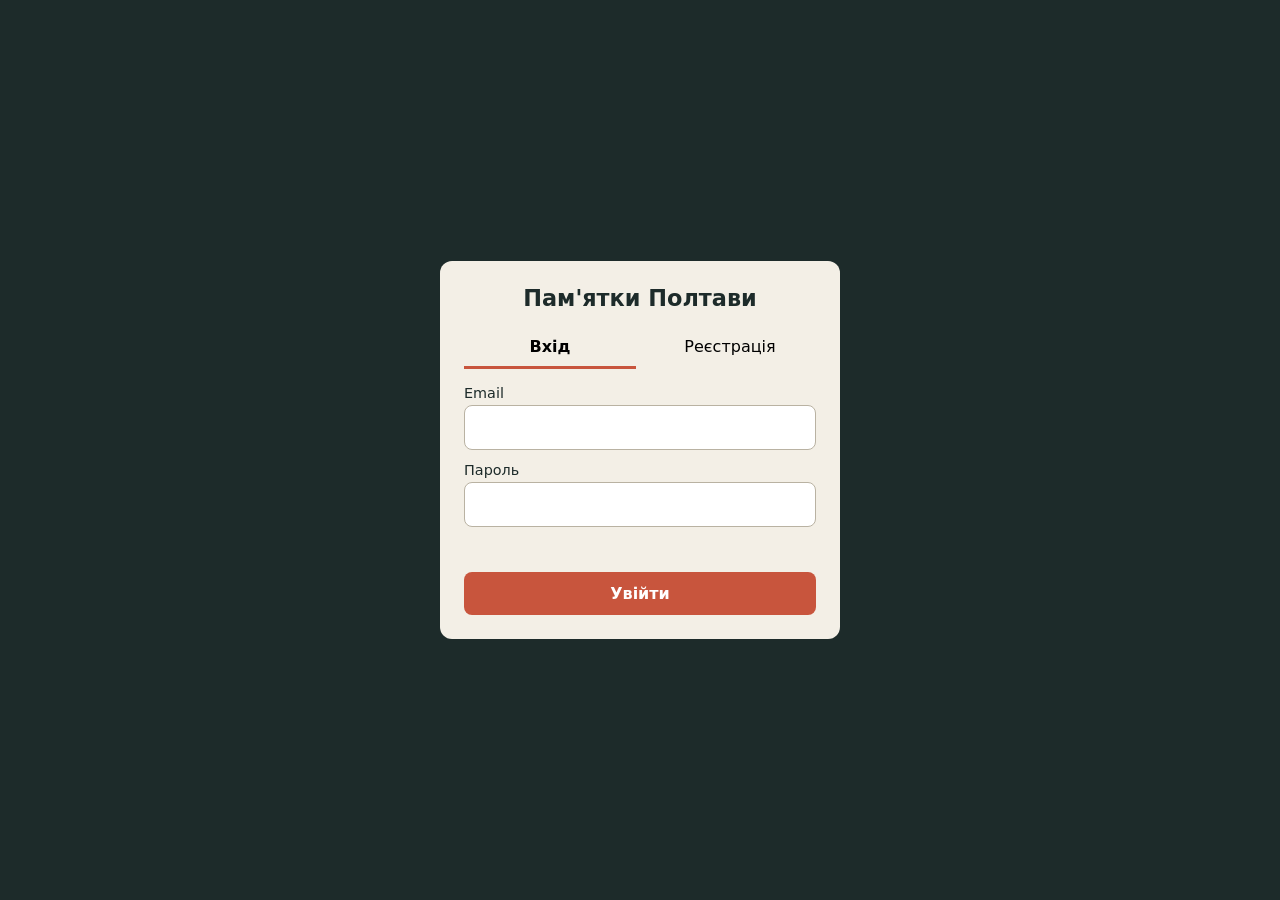
<file: frontend/index.html>
<!DOCTYPE html>
<html lang="uk">
<head>
  <meta charset="UTF-8">
  <meta name="viewport" content="width=device-width, initial-scale=1">
  <title>Пам'ятки Полтави — туман війни</title>
  <link rel="stylesheet" href="style.css">
</head>
<body>
  <main class="game">
    <section class="map" id="map">
      <iframe id="game-frame" title="Гра: Пам'ятки Полтави"></iframe>
    </section>

    <aside class="panel">
      <h1>Пам'ятки Полтави</h1>
      <p id="status">«Пам'ятки Полтави — туман війни» це гра-мандрівка оцифрованою Полтавою. Рухайтеся стрілками, шукайте пам'ятки на карті та розвійте туман війни. Кожен знайдений об'єкт відкриває картку з описом, фотографією та посиланням «читати далі». Перевірте, скільки місць рідного міста ви знаєте, і відкрийте нові.</p>
      <ul id="landmarks">
        <!-- Список знайдених пам'яток -->
      </ul>
    </aside>
  </main>

  <script src="script.js"></script>
</body>
</html>
</file>
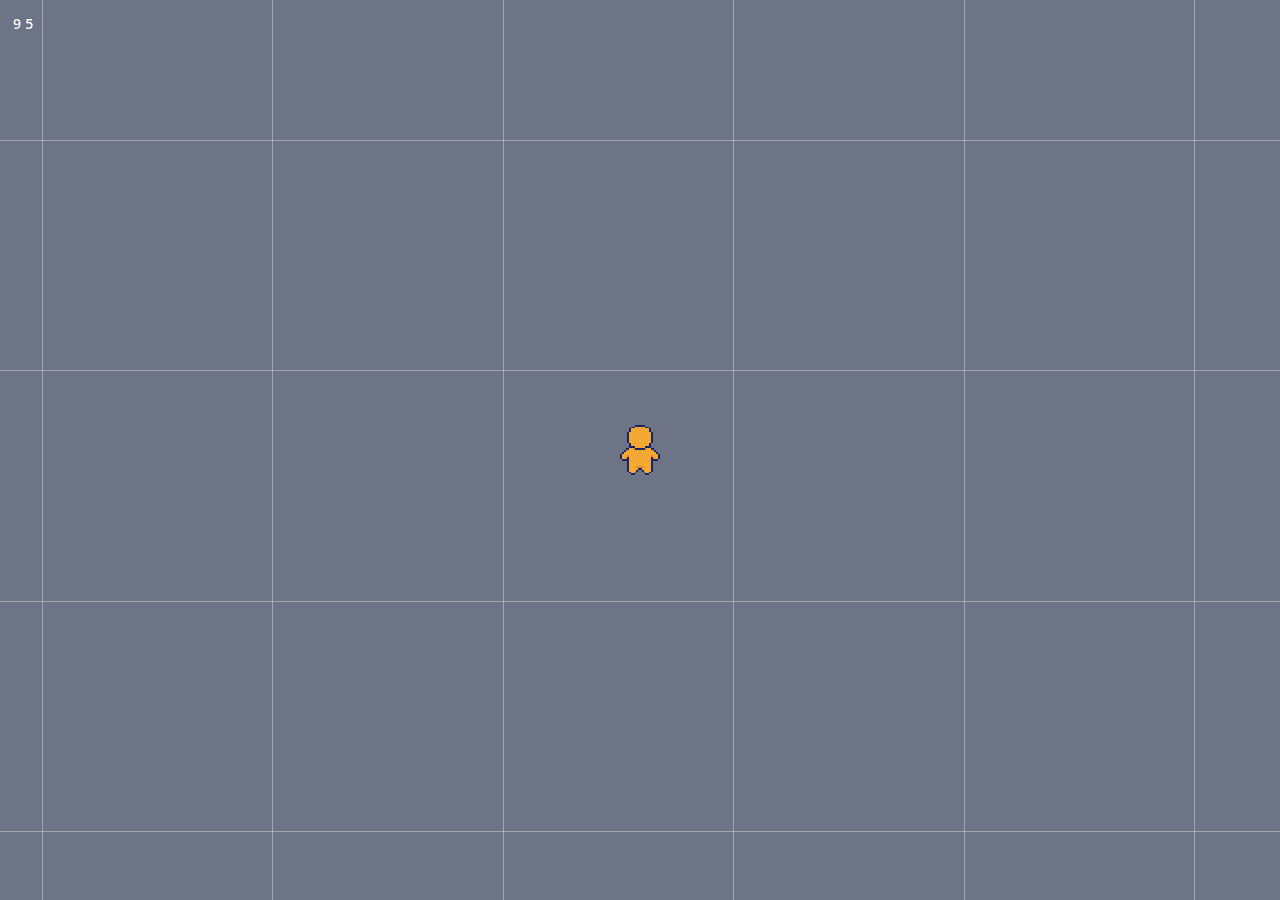
<file: game/index.html>
<!DOCTYPE html>
<html lang="en">
	<head>
		<meta charset="utf-8">
		<meta name="viewport" content="width=device-width, user-scalable=no, initial-scale=1.0">
		<title>fogofdiscovery</title>
		<style>
html, body, #canvas {
	margin: 0;
	padding: 0;
	border: 0;
}

body {
	color: white;
	background-color: black;
	overflow: hidden;
	touch-action: none;
}

#canvas {
	display: block;
}

#canvas:focus {
	outline: none;
}

#status, #status-splash, #status-progress {
	position: absolute;
	left: 0;
	right: 0;
}

#status, #status-splash {
	top: 0;
	bottom: 0;
}

#status {
	background-color: #242424;
	display: flex;
	flex-direction: column;
	justify-content: center;
	align-items: center;
	visibility: hidden;
}

#status-splash {
	max-height: 100%;
	max-width: 100%;
	margin: auto;
}

#status-splash.show-image--false {
	display: none;
}

#status-splash.fullsize--true {
	height: 100%;
	width: 100%;
	object-fit: contain;
}

#status-splash.use-filter--false {
	image-rendering: pixelated;
}

#status-progress, #status-notice {
	display: none;
}

#status-progress {
	bottom: 10%;
	width: 50%;
	margin: 0 auto;
}

#status-notice {
	background-color: #5b3943;
	border-radius: 0.5rem;
	border: 1px solid #9b3943;
	color: #e0e0e0;
	font-family: 'Noto Sans', 'Droid Sans', Arial, sans-serif;
	line-height: 1.3;
	margin: 0 2rem;
	overflow: hidden;
	padding: 1rem;
	text-align: center;
	z-index: 1;
}
		</style>
		<link id="-gd-engine-icon" rel="icon" type="image/png" href="index.icon.png" />
<link rel="apple-touch-icon" href="index.apple-touch-icon.png"/>

	</head>
	<body>
		<canvas id="canvas">
			Your browser does not support the canvas tag.
		</canvas>

		<noscript>
			Your browser does not support JavaScript.
		</noscript>

		<div id="status">
			<img id="status-splash" class="show-image--false fullsize--true use-filter--false" src="index.png" alt="">
			<progress id="status-progress"></progress>
			<div id="status-notice"></div>
		</div>

		<script src="index.js"></script>
		<script>
const GODOT_CONFIG = {"args":[],"canvasResizePolicy":2,"emscriptenPoolSize":8,"ensureCrossOriginIsolationHeaders":true,"executable":"index","experimentalVK":false,"fileSizes":{"index.pck":1704068,"index.wasm":37900721},"focusCanvas":true,"gdextensionLibs":[],"godotPoolSize":4};
const GODOT_THREADS_ENABLED = false;
const engine = new Engine(GODOT_CONFIG);

(function () {
	const statusOverlay = document.getElementById('status');
	const statusProgress = document.getElementById('status-progress');
	const statusNotice = document.getElementById('status-notice');

	let initializing = true;
	let statusMode = '';

	function setStatusMode(mode) {
		if (statusMode === mode || !initializing) {
			return;
		}
		if (mode === 'hidden') {
			statusOverlay.remove();
			initializing = false;
			return;
		}
		statusOverlay.style.visibility = 'visible';
		statusProgress.style.display = mode === 'progress' ? 'block' : 'none';
		statusNotice.style.display = mode === 'notice' ? 'block' : 'none';
		statusMode = mode;
	}

	function setStatusNotice(text) {
		while (statusNotice.lastChild) {
			statusNotice.removeChild(statusNotice.lastChild);
		}
		const lines = text.split('\n');
		lines.forEach((line) => {
			statusNotice.appendChild(document.createTextNode(line));
			statusNotice.appendChild(document.createElement('br'));
		});
	}

	function displayFailureNotice(err) {
		console.error(err);
		if (err instanceof Error) {
			setStatusNotice(err.message);
		} else if (typeof err === 'string') {
			setStatusNotice(err);
		} else {
			setStatusNotice('An unknown error occurred.');
		}
		setStatusMode('notice');
		initializing = false;
	}

	const missing = Engine.getMissingFeatures({
		threads: GODOT_THREADS_ENABLED,
	});

	if (missing.length !== 0) {
		if (GODOT_CONFIG['serviceWorker'] && GODOT_CONFIG['ensureCrossOriginIsolationHeaders'] && 'serviceWorker' in navigator) {
			let serviceWorkerRegistrationPromise;
			try {
				serviceWorkerRegistrationPromise = navigator.serviceWorker.getRegistration();
			} catch (err) {
				serviceWorkerRegistrationPromise = Promise.reject(new Error('Service worker registration failed.'));
			}
			// There's a chance that installing the service worker would fix the issue
			Promise.race([
				serviceWorkerRegistrationPromise.then((registration) => {
					if (registration != null) {
						return Promise.reject(new Error('Service worker already exists.'));
					}
					return registration;
				}).then(() => engine.installServiceWorker()),
				// For some reason, `getRegistration()` can stall
				new Promise((resolve) => {
					setTimeout(() => resolve(), 2000);
				}),
			]).then(() => {
				// Reload if there was no error.
				window.location.reload();
			}).catch((err) => {
				console.error('Error while registering service worker:', err);
			});
		} else {
			// Display the message as usual
			const missingMsg = 'Error\nThe following features required to run Godot projects on the Web are missing:\n';
			displayFailureNotice(missingMsg + missing.join('\n'));
		}
	} else {
		setStatusMode('progress');
		engine.startGame({
			'onProgress': function (current, total) {
				if (current > 0 && total > 0) {
					statusProgress.value = current;
					statusProgress.max = total;
				} else {
					statusProgress.removeAttribute('value');
					statusProgress.removeAttribute('max');
				}
			},
		}).then(() => {
			setStatusMode('hidden');
		}, displayFailureNotice);
	}
}());
		</script>
	</body>
</html>
</file>
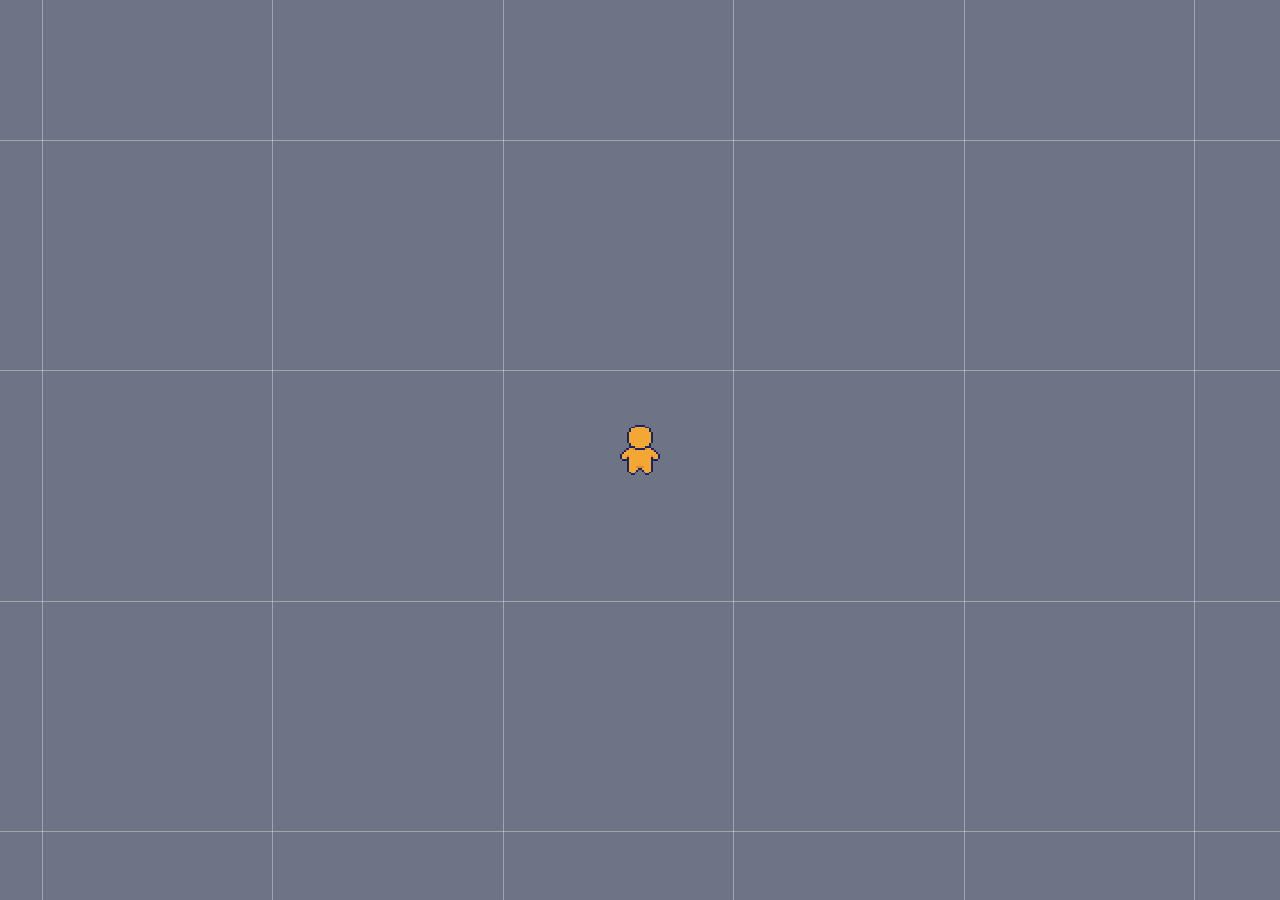
<file: backend/game/index.html>
<!DOCTYPE html>
<html lang="en">
	<head>
		<meta charset="utf-8">
		<meta name="viewport" content="width=device-width, user-scalable=no, initial-scale=1.0">
		<title>fogofdiscovery</title>
		<style>
html, body, #canvas {
	margin: 0;
	padding: 0;
	border: 0;
}

body {
	color: white;
	background-color: black;
	overflow: hidden;
	touch-action: none;
}

#canvas {
	display: block;
}

#canvas:focus {
	outline: none;
}

#status, #status-splash, #status-progress {
	position: absolute;
	left: 0;
	right: 0;
}

#status, #status-splash {
	top: 0;
	bottom: 0;
}

#status {
	background-color: #242424;
	display: flex;
	flex-direction: column;
	justify-content: center;
	align-items: center;
	visibility: hidden;
}

#status-splash {
	max-height: 100%;
	max-width: 100%;
	margin: auto;
}

#status-splash.show-image--false {
	display: none;
}

#status-splash.fullsize--true {
	height: 100%;
	width: 100%;
	object-fit: contain;
}

#status-splash.use-filter--false {
	image-rendering: pixelated;
}

#status-progress, #status-notice {
	display: none;
}

#status-progress {
	bottom: 10%;
	width: 50%;
	margin: 0 auto;
}

#status-notice {
	background-color: #5b3943;
	border-radius: 0.5rem;
	border: 1px solid #9b3943;
	color: #e0e0e0;
	font-family: 'Noto Sans', 'Droid Sans', Arial, sans-serif;
	line-height: 1.3;
	margin: 0 2rem;
	overflow: hidden;
	padding: 1rem;
	text-align: center;
	z-index: 1;
}
		</style>
		<link id="-gd-engine-icon" rel="icon" type="image/png" href="index.icon.png" />
<link rel="apple-touch-icon" href="index.apple-touch-icon.png"/>

	</head>
	<body>
		<canvas id="canvas">
			Your browser does not support the canvas tag.
		</canvas>

		<noscript>
			Your browser does not support JavaScript.
		</noscript>

		<div id="status">
			<img id="status-splash" class="show-image--false fullsize--true use-filter--false" src="index.png" alt="">
			<progress id="status-progress"></progress>
			<div id="status-notice"></div>
		</div>

		<script src="index.js"></script>
		<script>
const GODOT_CONFIG = {"args":[],"canvasResizePolicy":2,"emscriptenPoolSize":8,"ensureCrossOriginIsolationHeaders":true,"executable":"index","experimentalVK":false,"fileSizes":{"index.pck":1872588,"index.wasm":37900721},"focusCanvas":true,"gdextensionLibs":[],"godotPoolSize":4};
const GODOT_THREADS_ENABLED = false;
const engine = new Engine(GODOT_CONFIG);

(function () {
	const statusOverlay = document.getElementById('status');
	const statusProgress = document.getElementById('status-progress');
	const statusNotice = document.getElementById('status-notice');

	let initializing = true;
	let statusMode = '';

	function setStatusMode(mode) {
		if (statusMode === mode || !initializing) {
			return;
		}
		if (mode === 'hidden') {
			statusOverlay.remove();
			initializing = false;
			return;
		}
		statusOverlay.style.visibility = 'visible';
		statusProgress.style.display = mode === 'progress' ? 'block' : 'none';
		statusNotice.style.display = mode === 'notice' ? 'block' : 'none';
		statusMode = mode;
	}

	function setStatusNotice(text) {
		while (statusNotice.lastChild) {
			statusNotice.removeChild(statusNotice.lastChild);
		}
		const lines = text.split('\n');
		lines.forEach((line) => {
			statusNotice.appendChild(document.createTextNode(line));
			statusNotice.appendChild(document.createElement('br'));
		});
	}

	function displayFailureNotice(err) {
		console.error(err);
		if (err instanceof Error) {
			setStatusNotice(err.message);
		} else if (typeof err === 'string') {
			setStatusNotice(err);
		} else {
			setStatusNotice('An unknown error occurred.');
		}
		setStatusMode('notice');
		initializing = false;
	}

	const missing = Engine.getMissingFeatures({
		threads: GODOT_THREADS_ENABLED,
	});

	if (missing.length !== 0) {
		if (GODOT_CONFIG['serviceWorker'] && GODOT_CONFIG['ensureCrossOriginIsolationHeaders'] && 'serviceWorker' in navigator) {
			let serviceWorkerRegistrationPromise;
			try {
				serviceWorkerRegistrationPromise = navigator.serviceWorker.getRegistration();
			} catch (err) {
				serviceWorkerRegistrationPromise = Promise.reject(new Error('Service worker registration failed.'));
			}
			// There's a chance that installing the service worker would fix the issue
			Promise.race([
				serviceWorkerRegistrationPromise.then((registration) => {
					if (registration != null) {
						return Promise.reject(new Error('Service worker already exists.'));
					}
					return registration;
				}).then(() => engine.installServiceWorker()),
				// For some reason, `getRegistration()` can stall
				new Promise((resolve) => {
					setTimeout(() => resolve(), 2000);
				}),
			]).then(() => {
				// Reload if there was no error.
				window.location.reload();
			}).catch((err) => {
				console.error('Error while registering service worker:', err);
			});
		} else {
			// Display the message as usual
			const missingMsg = 'Error\nThe following features required to run Godot projects on the Web are missing:\n';
			displayFailureNotice(missingMsg + missing.join('\n'));
		}
	} else {
		setStatusMode('progress');
		engine.startGame({
			'onProgress': function (current, total) {
				if (current > 0 && total > 0) {
					statusProgress.value = current;
					statusProgress.max = total;
				} else {
					statusProgress.removeAttribute('value');
					statusProgress.removeAttribute('max');
				}
			},
		}).then(() => {
			setStatusMode('hidden');
		}, displayFailureNotice);
	}
}());
		</script>
	</body>
</html>
</file>
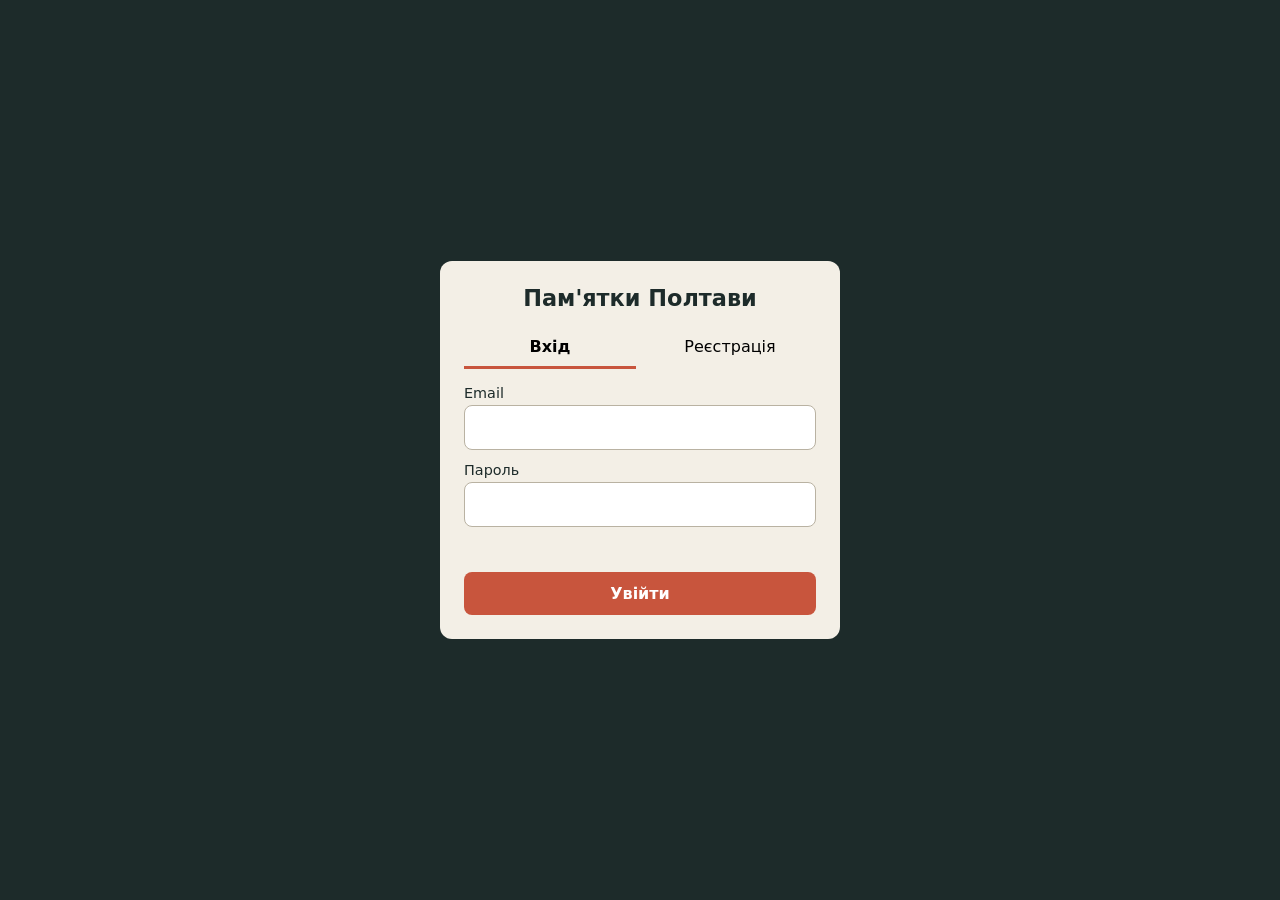
<file: frontend/auth.html>
<!DOCTYPE html>
<html lang="uk">
<head>
  <meta charset="UTF-8">
  <meta name="viewport" content="width=device-width, initial-scale=1">
  <title>Вхід — Пам'ятки Полтави</title>
  <link rel="stylesheet" href="auth.css">
</head>
<body>
  <main class="card">
    <h1>Пам'ятки Полтави</h1>

    <div class="tabs" role="tablist">
      <button type="button" class="tab active" data-mode="login">Вхід</button>
      <button type="button" class="tab" data-mode="register">Реєстрація</button>
    </div>

    <form id="auth-form" novalidate>
      <label for="username">Email</label>
      <input id="username" name="username" type="email" autocomplete="email" required>

      <div id="fullname-block" hidden>
        <label for="fullname">Повне ім'я</label>
        <input id="fullname" name="fullname" autocomplete="name">
      </div>

      <label for="password">Пароль</label>
      <input id="password" name="password" type="password" autocomplete="current-password" required>

      <div id="confirm-block" hidden>
        <label for="confirm">Повторіть пароль</label>
        <input id="confirm" name="confirm" type="password" autocomplete="new-password">
      </div>

      <p id="message" role="alert"></p>
      <button type="submit" id="submit">Увійти</button>
    </form>
  </main>

  <script src="auth.js"></script>
</body>
</html>
</file>
<file: frontend/style.css>
:root {
  --bg: #1d2b2a;
  --panel: #f3efe6;
  --text: #1d2b2a;
  --accent: #c8553d;
  --panel-width: 320px;
}

* { box-sizing: border-box; }

html, body {
  margin: 0;
  height: 100%;
  font-family: system-ui, sans-serif;
  color: var(--text);
  background: var(--bg);
}

/* Мобільний варіант (за замовчуванням): карта зверху, панель знизу */
.game {
  display: flex;
  flex-direction: column;
  height: 100dvh;
}

.map {
  position: relative;
  flex: 1;
  min-height: 0;
  background: #3a4f4c; /* заглушка під карту */
  touch-action: none;  /* щоб свайпи не скролили сторінку */
}

#game-frame {
  position: absolute;
  inset: 0;
  width: 100%;
  height: 100%;
  border: 0;
}

.panel {
  max-height: 35dvh;
  overflow-y: auto;
  padding: 12px 16px;
  background: var(--panel);
}

.panel h1 { margin: 0 0 4px; font-size: 1.2rem; }
.panel ul { margin: 8px 0 0; padding-left: 1.2rem; }
.panel li { padding: 6px 0; } /* зручно для дотику */

/* Планшет і десктоп: панель збоку */
@media (min-width: 768px) {
  .game { flex-direction: row; }
  .panel {
    width: var(--panel-width);
    max-height: none;
    padding: 20px;
  }
}
</file>
<file: frontend/auth.css>
:root {
  --bg: #1d2b2a;
  --panel: #f3efe6;
  --text: #1d2b2a;
  --accent: #c8553d;
  --error: #b3261e;
  --ok: #2e7d32;
}

* { box-sizing: border-box; }

body {
  margin: 0;
  min-height: 100dvh;
  display: grid;
  place-items: center;
  padding: 16px;
  font-family: system-ui, sans-serif;
  color: var(--text);
  background: var(--bg);
}

.card {
  width: 100%;
  max-width: 400px;
  padding: 24px;
  background: var(--panel);
  border-radius: 12px;
}

h1 { margin: 0 0 16px; font-size: 1.4rem; text-align: center; }

.tabs { display: flex; gap: 8px; margin-bottom: 16px; }

.tab {
  flex: 1;
  padding: 10px;
  border: 0;
  border-bottom: 3px solid transparent;
  background: none;
  font: inherit;
  cursor: pointer;
}
.tab.active { border-bottom-color: var(--accent); font-weight: 600; }

label { display: block; margin: 12px 0 4px; font-size: 0.9rem; }

input {
  width: 100%;
  padding: 12px;           /* зручно для дотику */
  border: 1px solid #b9b2a2;
  border-radius: 8px;
  font: inherit;           /* 16px не дає iOS збільшувати сторінку при фокусі */
  background: #fff;
}
input:focus { outline: 2px solid var(--accent); outline-offset: 1px; }

#message { min-height: 1.4em; margin: 12px 0; font-size: 0.9rem; }
#message.error { color: var(--error); }
#message.ok { color: var(--ok); }

#submit {
  width: 100%;
  padding: 12px;
  border: 0;
  border-radius: 8px;
  background: var(--accent);
  color: #fff;
  font: inherit;
  font-weight: 600;
  cursor: pointer;
}
#submit:disabled { opacity: 0.6; cursor: wait; }
</file>
